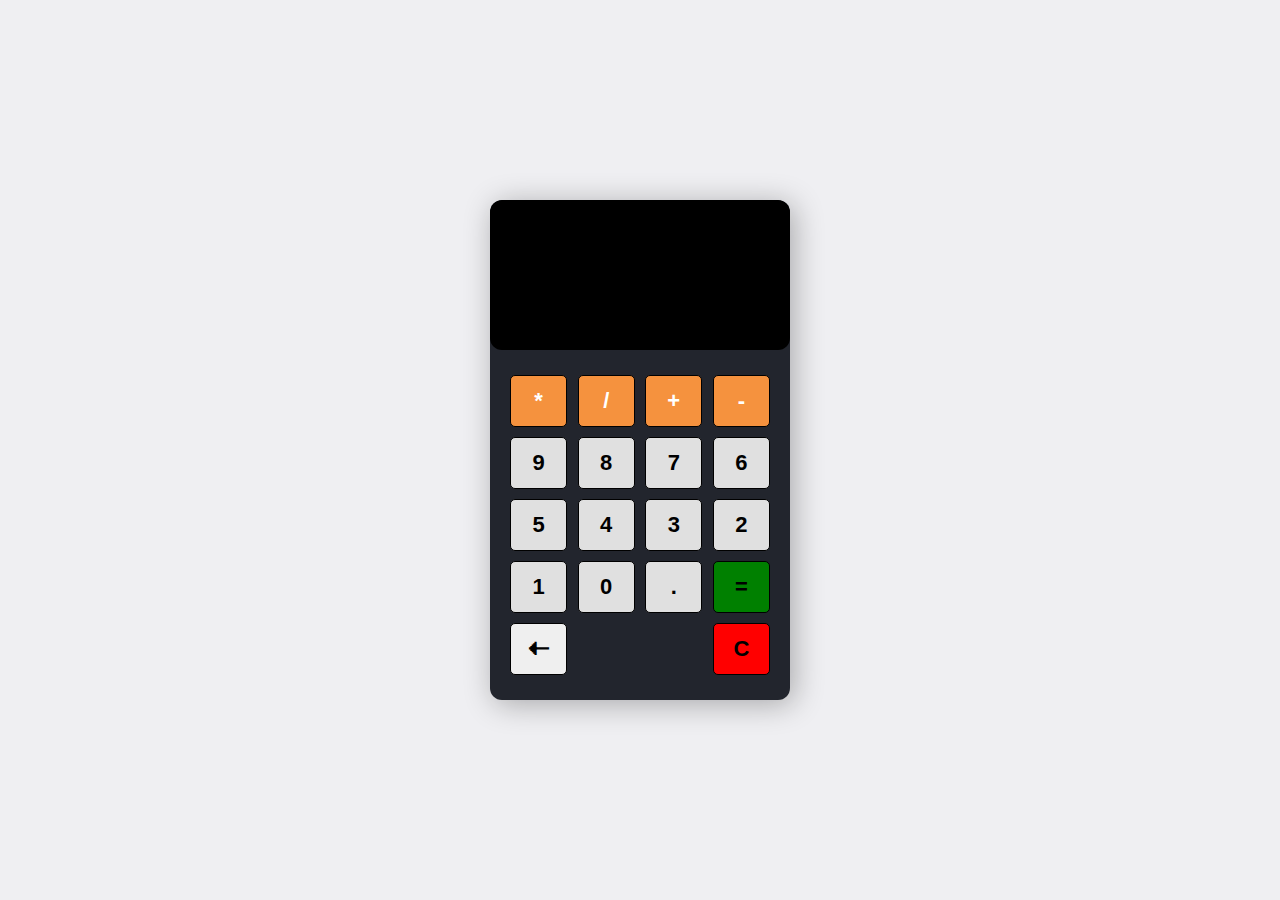
<file: calculator/index.html>
<!DOCTYPE html>
<html lang="en">

<head>
    <meta charset="UTF-8">
    <meta http-equiv="X-UA-Compatible" content="IE=edge">
    <meta name="viewport" content="width=device-width, initial-scale=1.0">
    <title>Calculator | Desktop</title>
    <link rel="stylesheet" href="styles.css">
    <script src="app.js" defer></script>
</head>

<body>
    <section class="calculator">
        <form>
            <input type="text" name="screen" id="screen">
        </form>
        <div class="buttons">
            <button class="btn btn-yellow" data-value="*">*</button>
            <button class="btn btn-yellow" data-value="/">/</button>
            <button class="btn btn-yellow" data-value="+">+</button>
            <button class="btn btn-yellow" data-value="-">-</button>


            <button class="btn btn-grey" data-value="9">9</button>
            <button class="btn btn-grey" data-value="8">8</button>
            <button class="btn btn-grey" data-value="7">7</button>
            <button class="btn btn-grey" data-value="6">6</button>
            <button class="btn btn-grey" data-value="5">5</button>
            <button class="btn btn-grey" data-value="4">4</button>
            <button class="btn btn-grey" data-value="3">3</button>
            <button class="btn btn-grey" data-value="2">2</button>
            <button class="btn btn-grey" data-value="1">1</button>
            <button class="btn btn-grey" data-value="0">0</button>
            <button class="btn btn-grey" data-value=".">.</button>
            <button class="equal">=</button>
            <button class="back">🠠</button>
            <button class="clear">C</button>


        </div>
    </section>
</body>

</html>
</file>
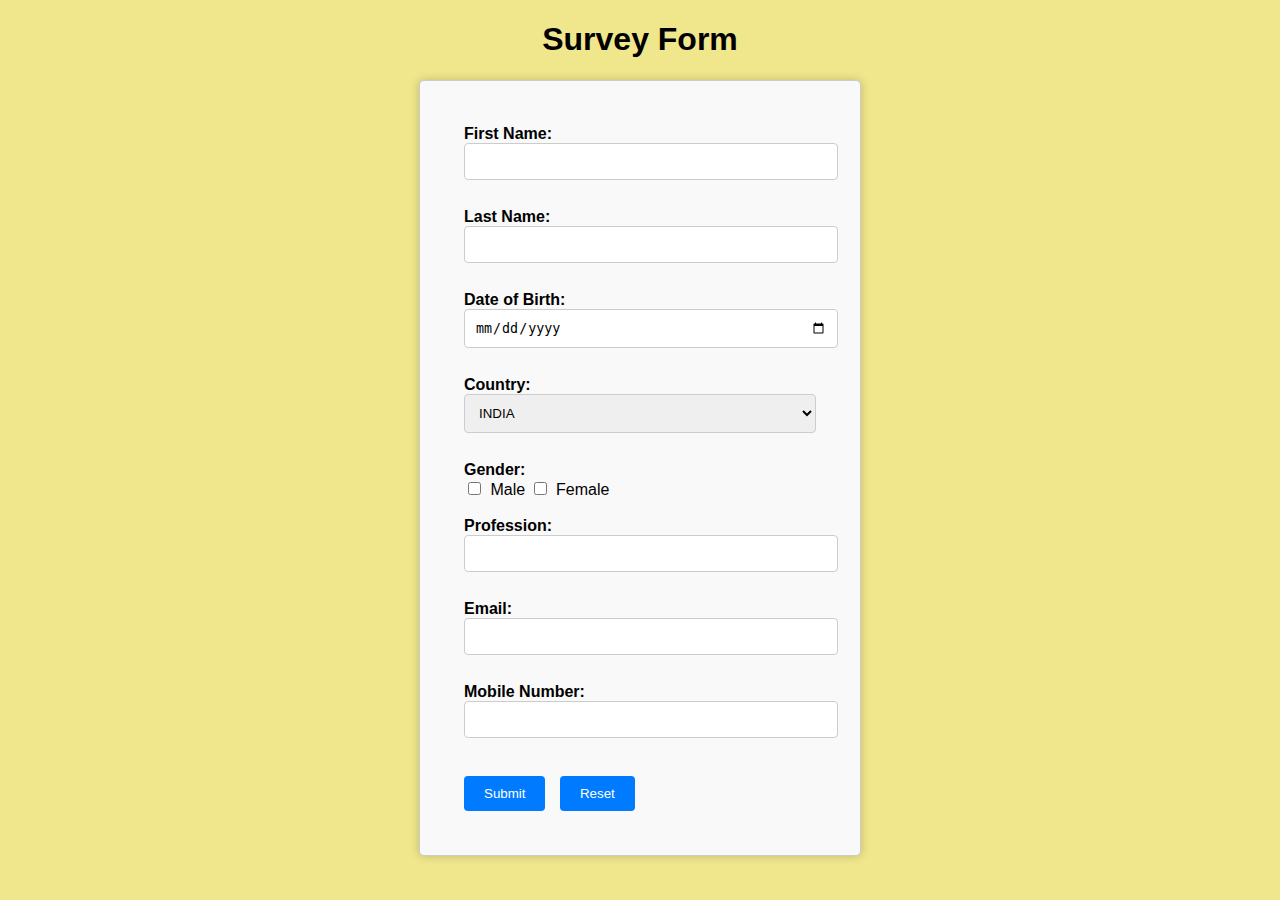
<file: surveyForm/index.html>
<!DOCTYPE html>
<html lang="en">
<head>
    <meta charset="UTF-8">
    <meta name="viewport" content="width=device-width, initial-scale=1.0">
    <title>Survey Form</title>
    <link rel="stylesheet" href="styles.css">
    <script src="script.js"></script>
</head>
<body>
    <h1>Survey Form</h1>
    <form id="surveyForm" onsubmit="return submitForm();">
        <div class="input-container">
            <label for="firstName">First Name:</label>
            <input type="text" id="firstName" required><br><br>

            <label for="lastName">Last Name:</label>
            <input type="text" id="lastName" required><br><br>

            <label for="dob">Date of Birth:</label>
            <input type="date" id="dob" required><br><br>

            <label for="country">Country:</label>
            <select id="country" required>
                <option value="INDIA">INDIA</option>
                <option value="Canada">Canada</option>
                <option value="UK">UK</option>
            </select><br><br>

            <label>Gender:</label>
            <input type="checkbox" id="male"> Male
            <input type="checkbox" id="female"> Female<br><br>

            <label for="profession">Profession:</label>
            <input type="text" id="profession" required><br><br>

            <label for="email">Email:</label>
            <input type="email" id="email" required><br><br>

            <label for="mobile">Mobile Number:</label>
            <input type="tel" id="mobile" pattern="[0-9]{10}" required><br><br>

            <button type="submit">Submit</button>
            <button type="button" onclick="resetForm()">Reset</button>
        </div>
    </form>

    <div id="popup" style="display: none;">
        <h2>Survey Results</h2>
        <p>First Name: <span id="popupFirstName"></span></p>
        <p>Last Name: <span id="popupLastName"></span></p>
        <p>Date of Birth: <span id="popupDob"></span></p>
        <p>Country: <span id="popupCountry"></span></p>
        <p>Gender: <span id="popupGender"></span></p>
        <p>Profession: <span id="popupProfession"></span></p>
        <p>Email: <span id="popupEmail"></span></p>
        <p>Mobile Number: <span id="popupMobile"></span></p>
        <button onclick="closePopup()">Close</button>
    </div>
</body>
</html>
</file>
<file: calculator/styles.css>
* {
    margin: 0;
    padding: 0;
    box-sizing: border-box;
}

body {
    min-height: 100vh;
    background: #efeff2;
    display: flex;
    justify-content: center;
    align-items: center;
}

.calculator {
    width: 300px;
    height: 500px;
    box-shadow: 4px 4px 30px rgba(0, 0, 0, 0.3);
    border-radius: 12px;
    background: #22252D;
    overflow: hidden;

}

form input {
    width: 100%;
    height: 150px;
    border: none;
    border-radius: 12px;
    font-size: 2rem;
    padding: 1rem;
    color: #fff;
    background: #000;
    text-align: right;
    pointer-events: none;
}

.buttons {
    display: flex;
    flex-wrap: wrap;
    justify-content: space-between;
    padding: 20px;
}

button {
    flex: 0 0 22%;
    margin: 5px 0;
    border: 1px solid #000;
    width: 60px;
    height: 52px;
    font-size: 22px;
    font-weight: 600;
    border-radius: 5px;
    cursor: pointer;

}

.btn-yellow {
    color: #fff;
    background-color: rgb(245, 146, 62);
}

.btn-grey {
    background-color: rgb(224, 224, 224);
}

.equal {
    background-color: green;
}

.clear {
    background-color: red
}
</file>
<file: surveyForm/styles.css>
body {
    font-family: Arial, sans-serif;
    background-color: #F0E68C;
    margin: 0;
    padding: 0;
}

h1 {
    text-align: center;
}

form {
    max-width: 400px;
    margin: 0 auto;
    padding: 20px;
    background-color: #f9f9f9;
    border: 1px solid #ccc;
    border-radius: 5px;
    box-shadow: 0 0 10px rgba(0, 0, 0, 0.2);
}

.input-container {
    padding: 24px;
}

label {
    display: block;
    font-weight: bold;
}

input[type="text"],
input[type="date"],
input[type="email"],
input[type="tel"],
select {
    width: 100%;
    padding: 10px;
    margin-bottom: 10px;
    border: 1px solid #ccc;
    border-radius: 4px;
}

input[type="checkbox"] {
    margin-right: 5px;
}

button[type="submit"],
button[type="button"] {
    padding: 10px 20px;
    background-color: #007BFF;
    color: #fff;
    border: none;
    border-radius: 4px;
    cursor: pointer;
    margin-top: 10px;
}

button[type="submit"] {
    margin-right: 10px;
}

#popup {
    max-width: 400px;
    margin: 0 auto;
    padding: 20px;
    background-color: #ffffff; /* White background color */
    border: 1px solid #ccc;
    border-radius: 5px;
    box-shadow: 0 0 10px rgba(0, 0, 0, 0.2); /* Shadow effect */

    /* Additional styling for better readability */
    text-align: center;
}

#popup h2 {
    font-size: 24px; /* Increase heading size */
    margin-bottom: 20px;
}

#popup p {
    margin: 10px 0;
}

#popup button {
    display: block;
    margin: 0 auto;
    padding: 10px 20px;
    background-color: #007BFF; /* Blue background color */
    color: #fff; /* White text color */
    border: none;
    border-radius: 4px;
    cursor: pointer;
    margin-top: 20px; /* Adjusted margin for spacing */
}

#popup button:hover {
    background-color: #0056b3; /* Darker blue on hover */
}
</file>
